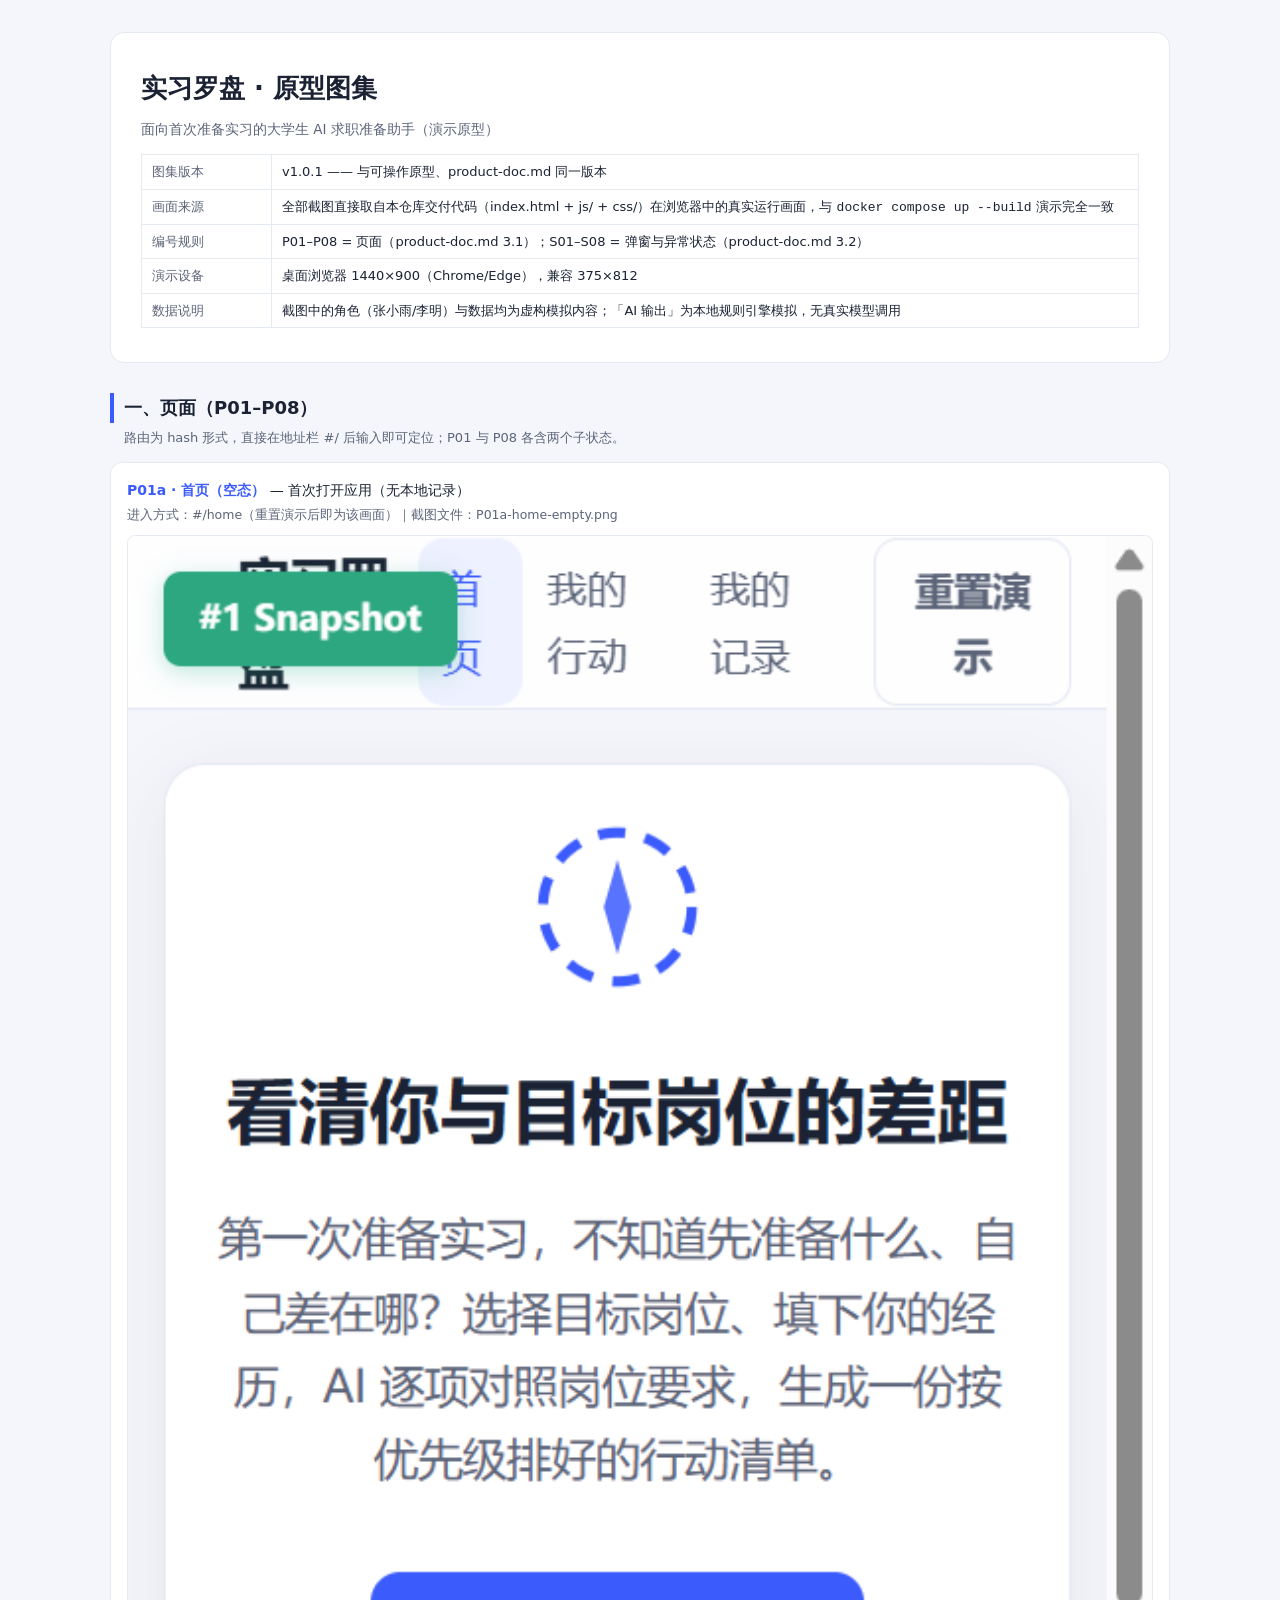
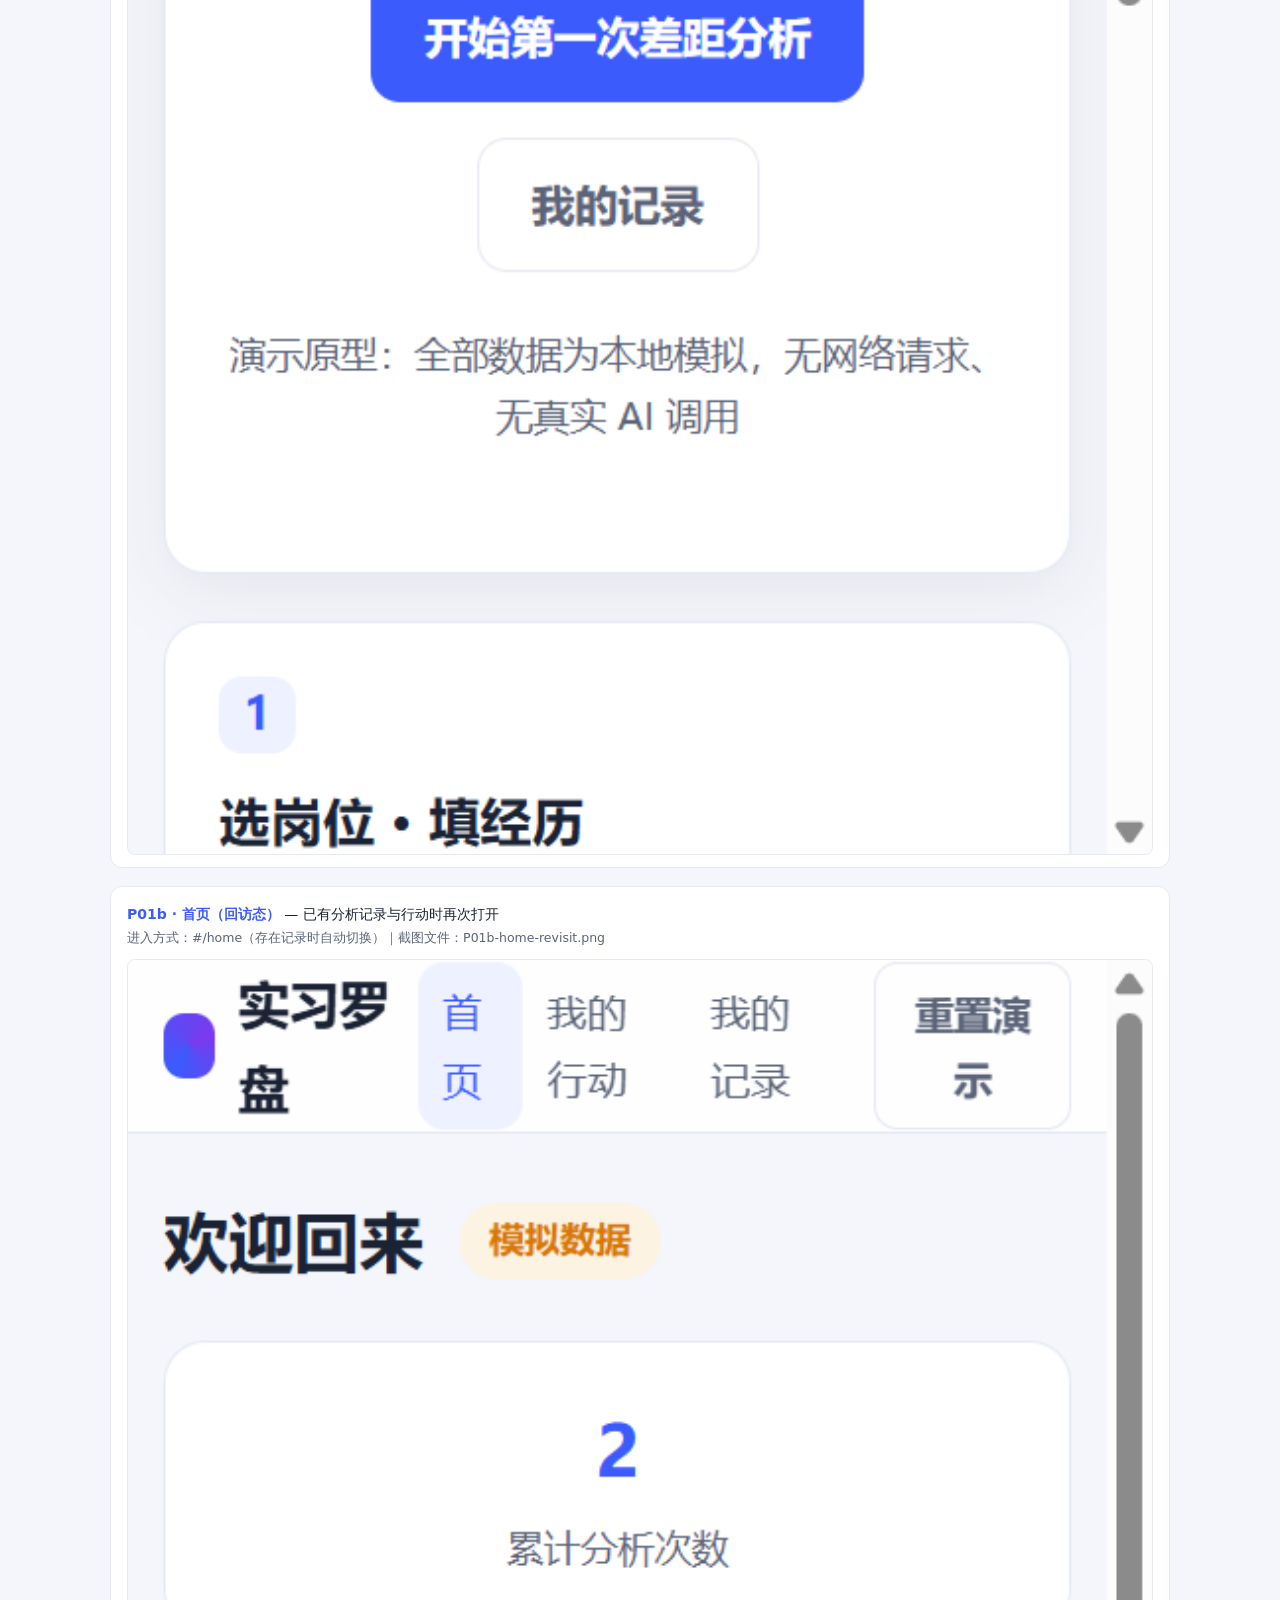
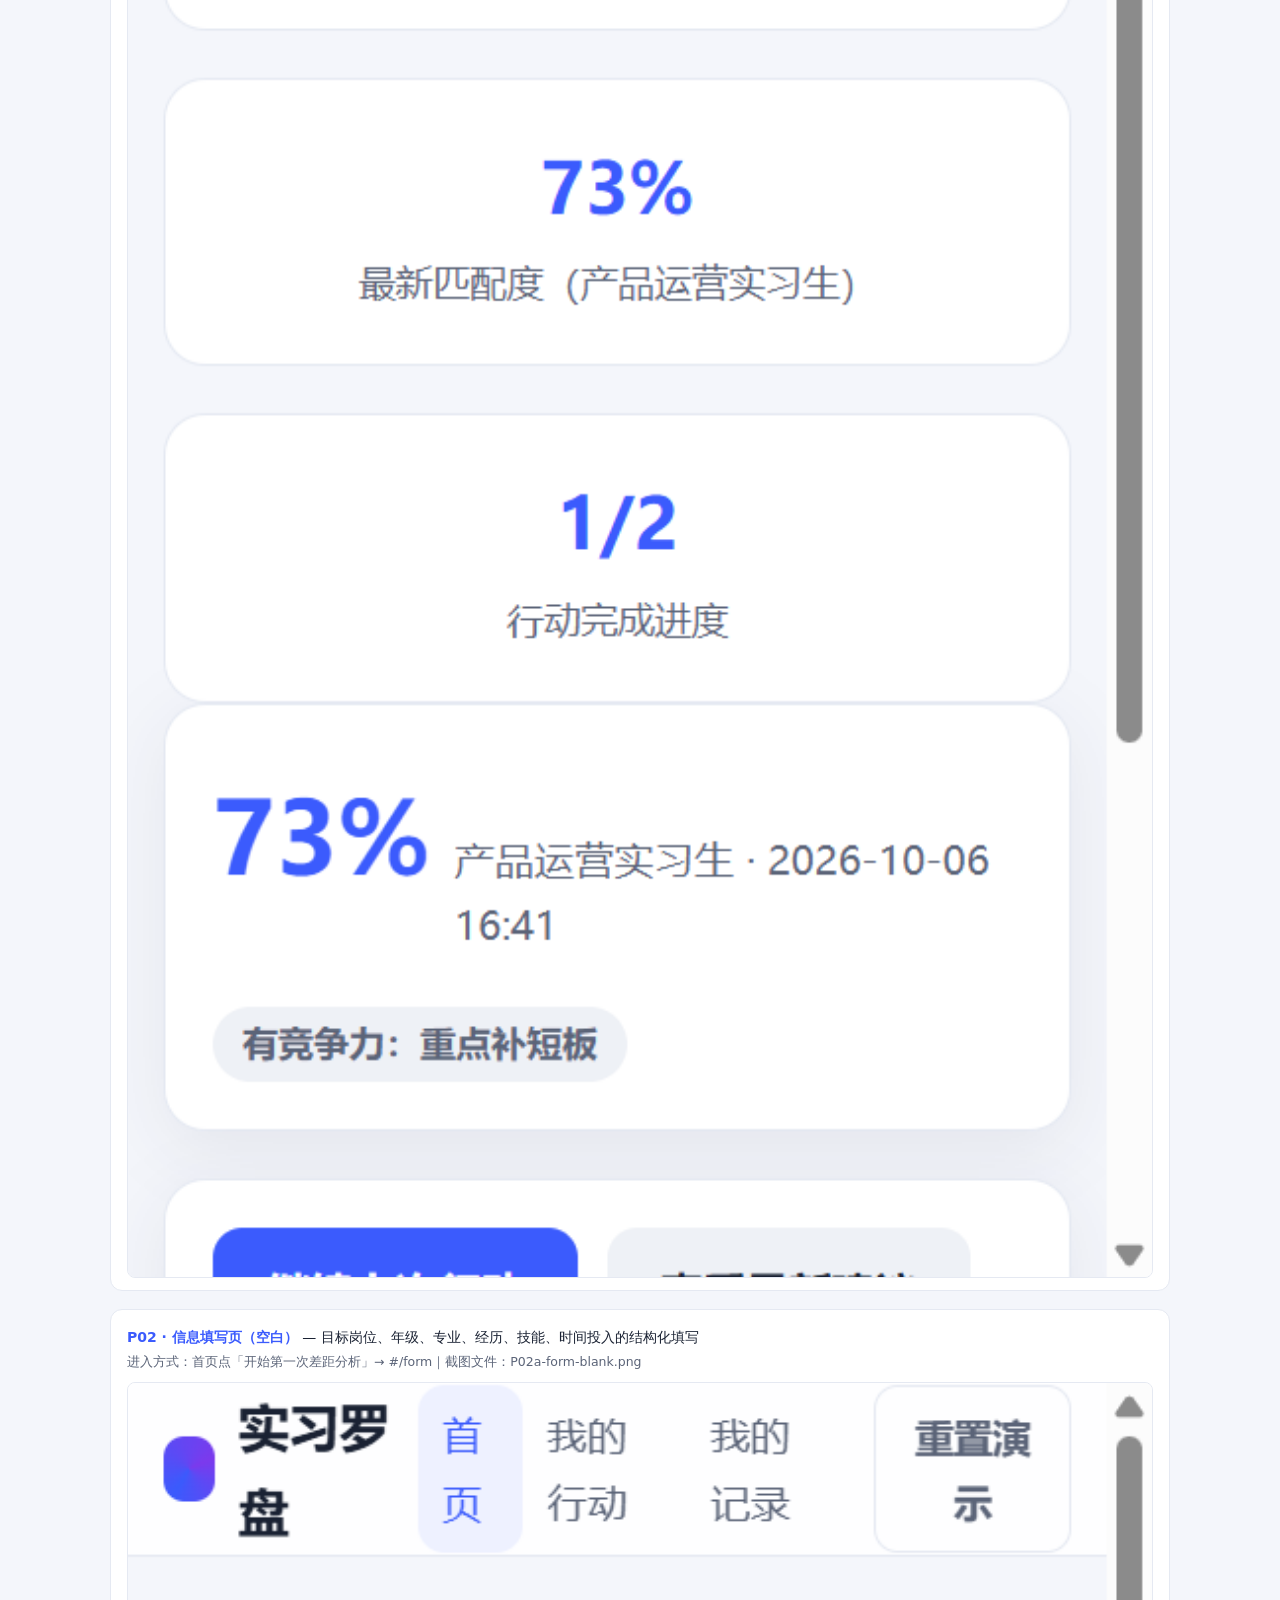
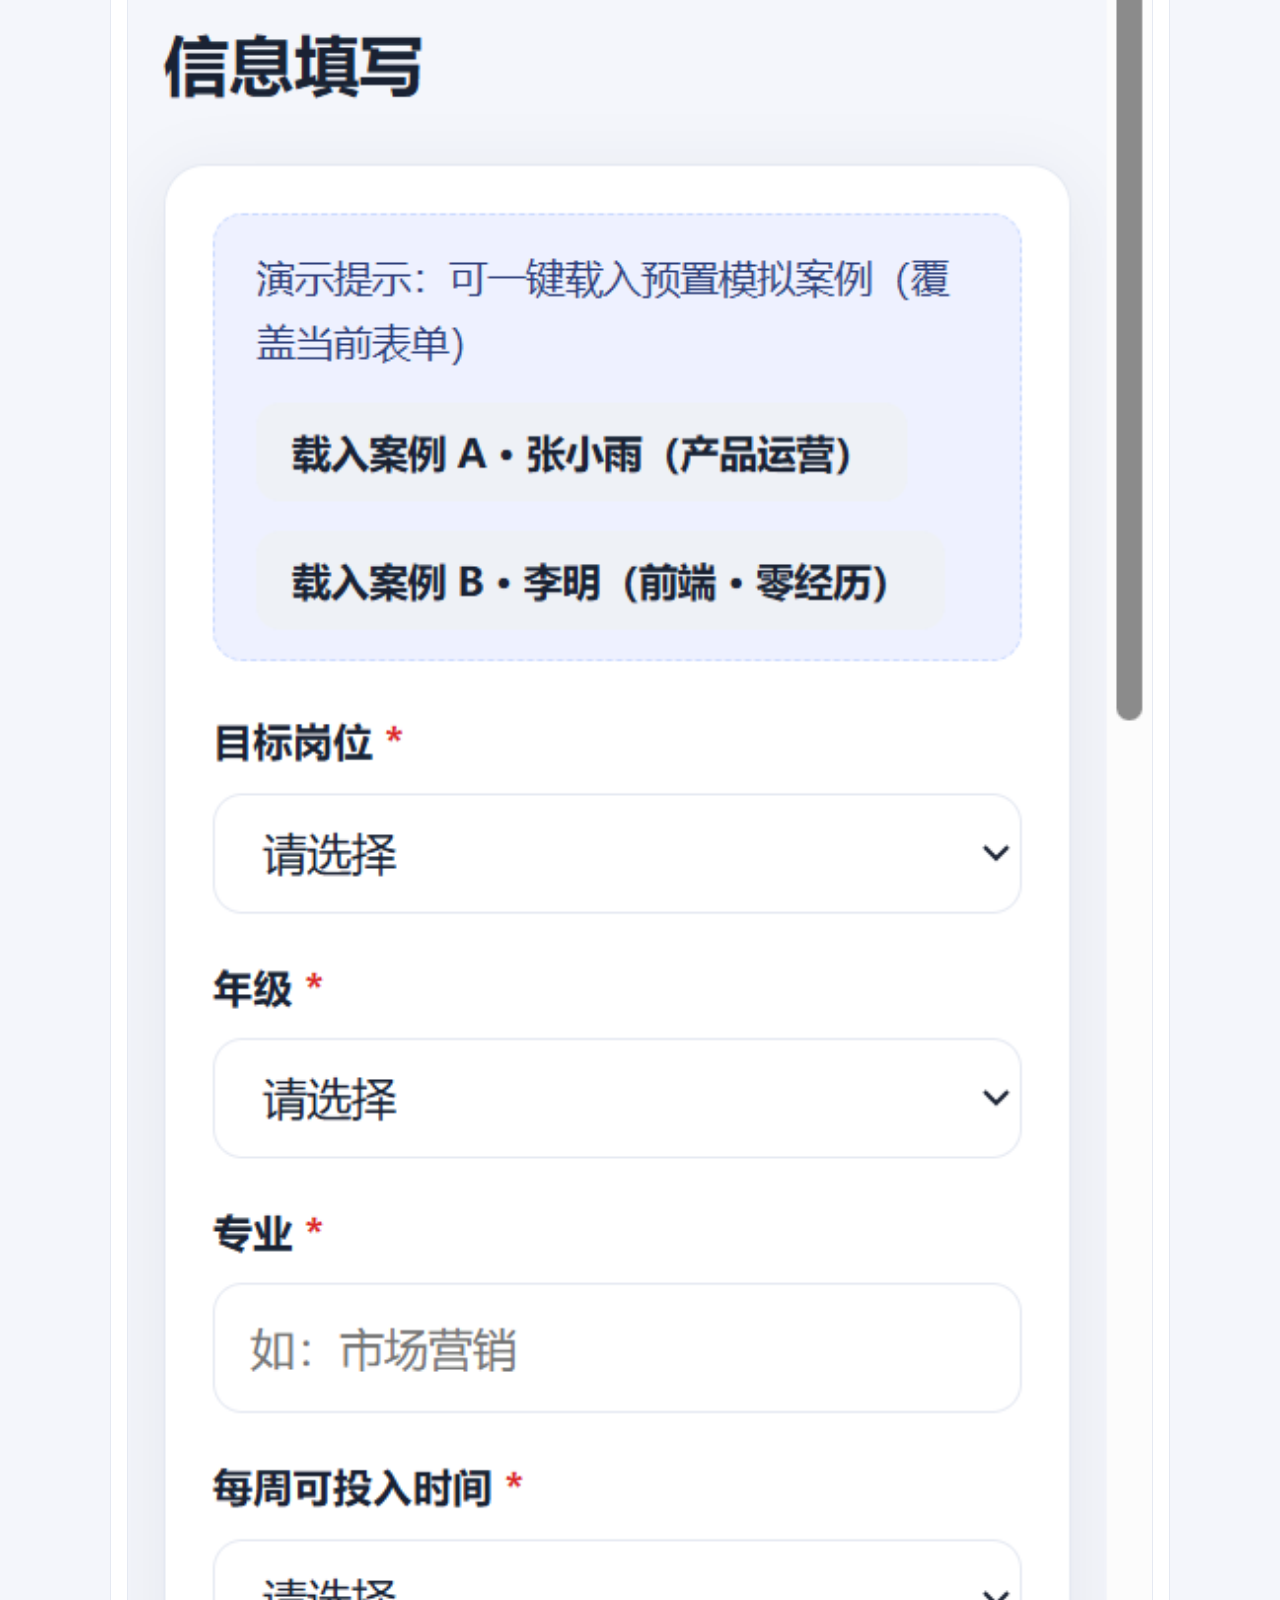
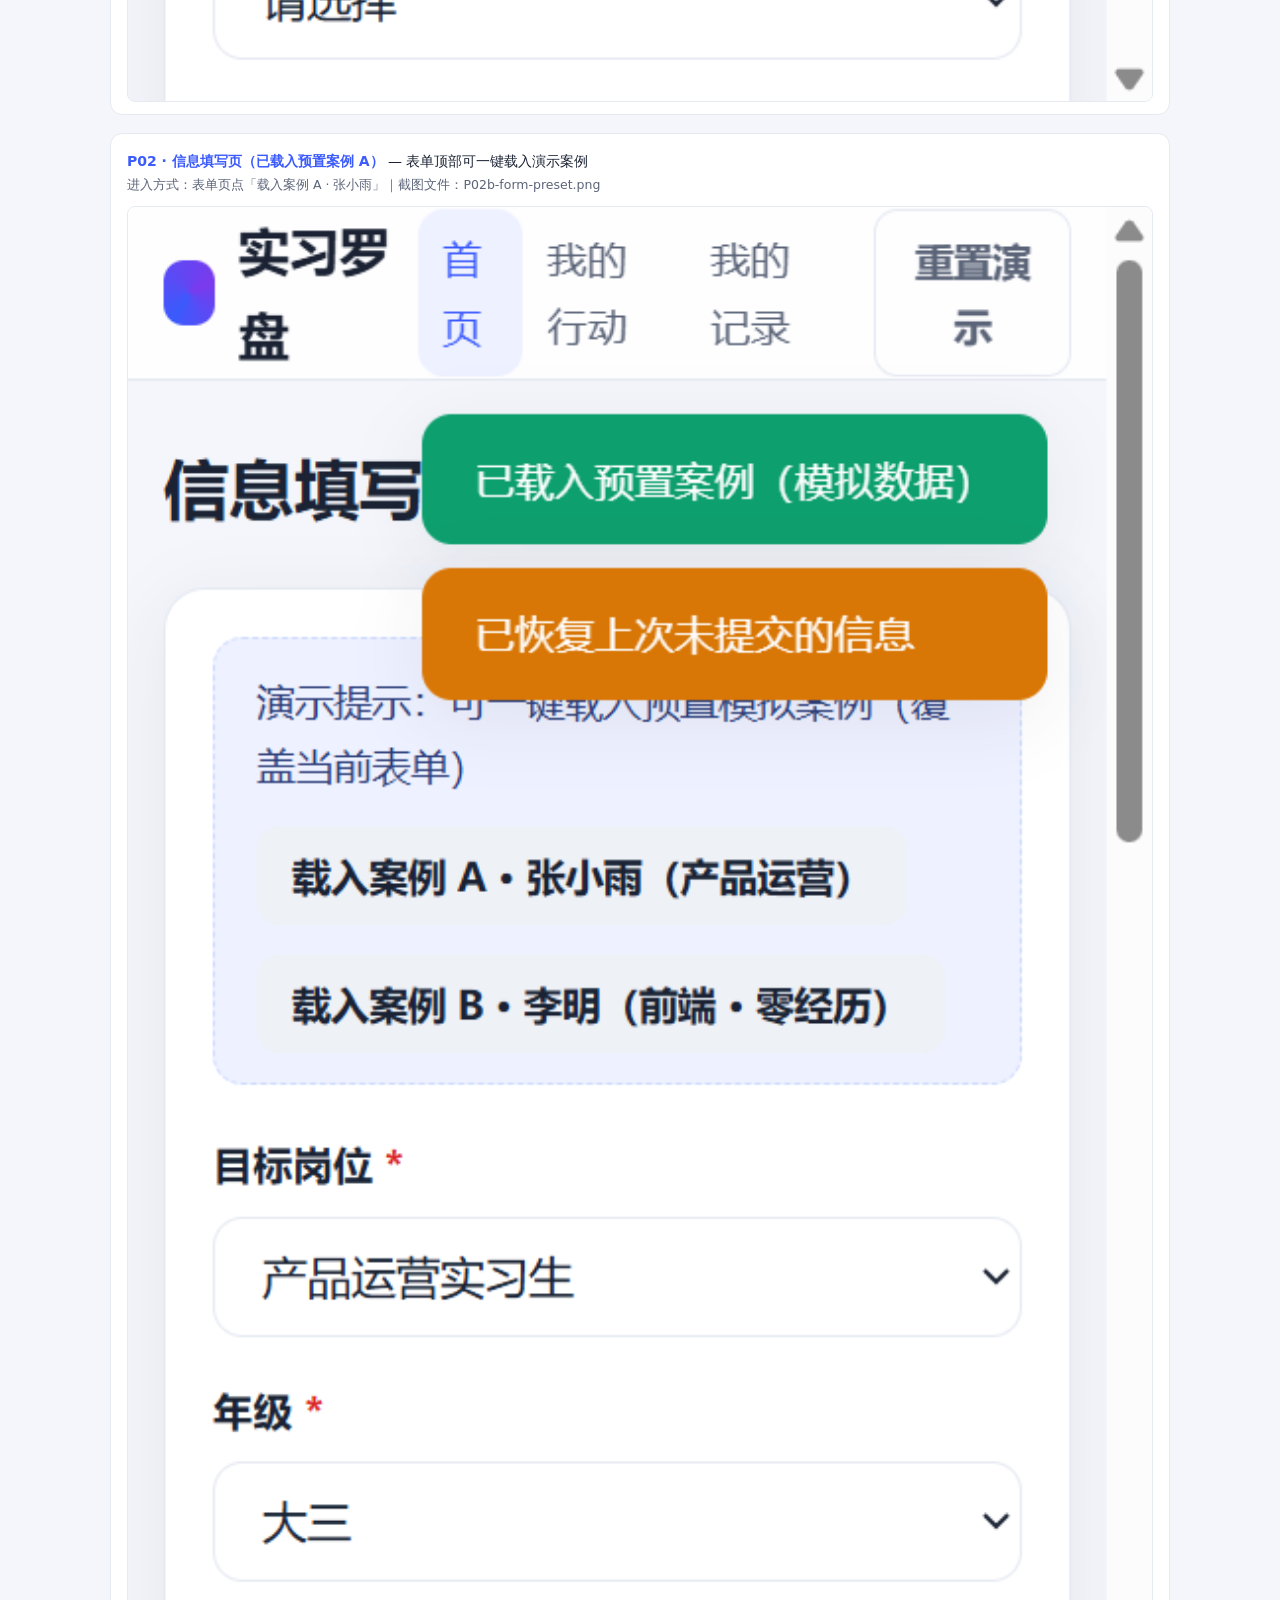
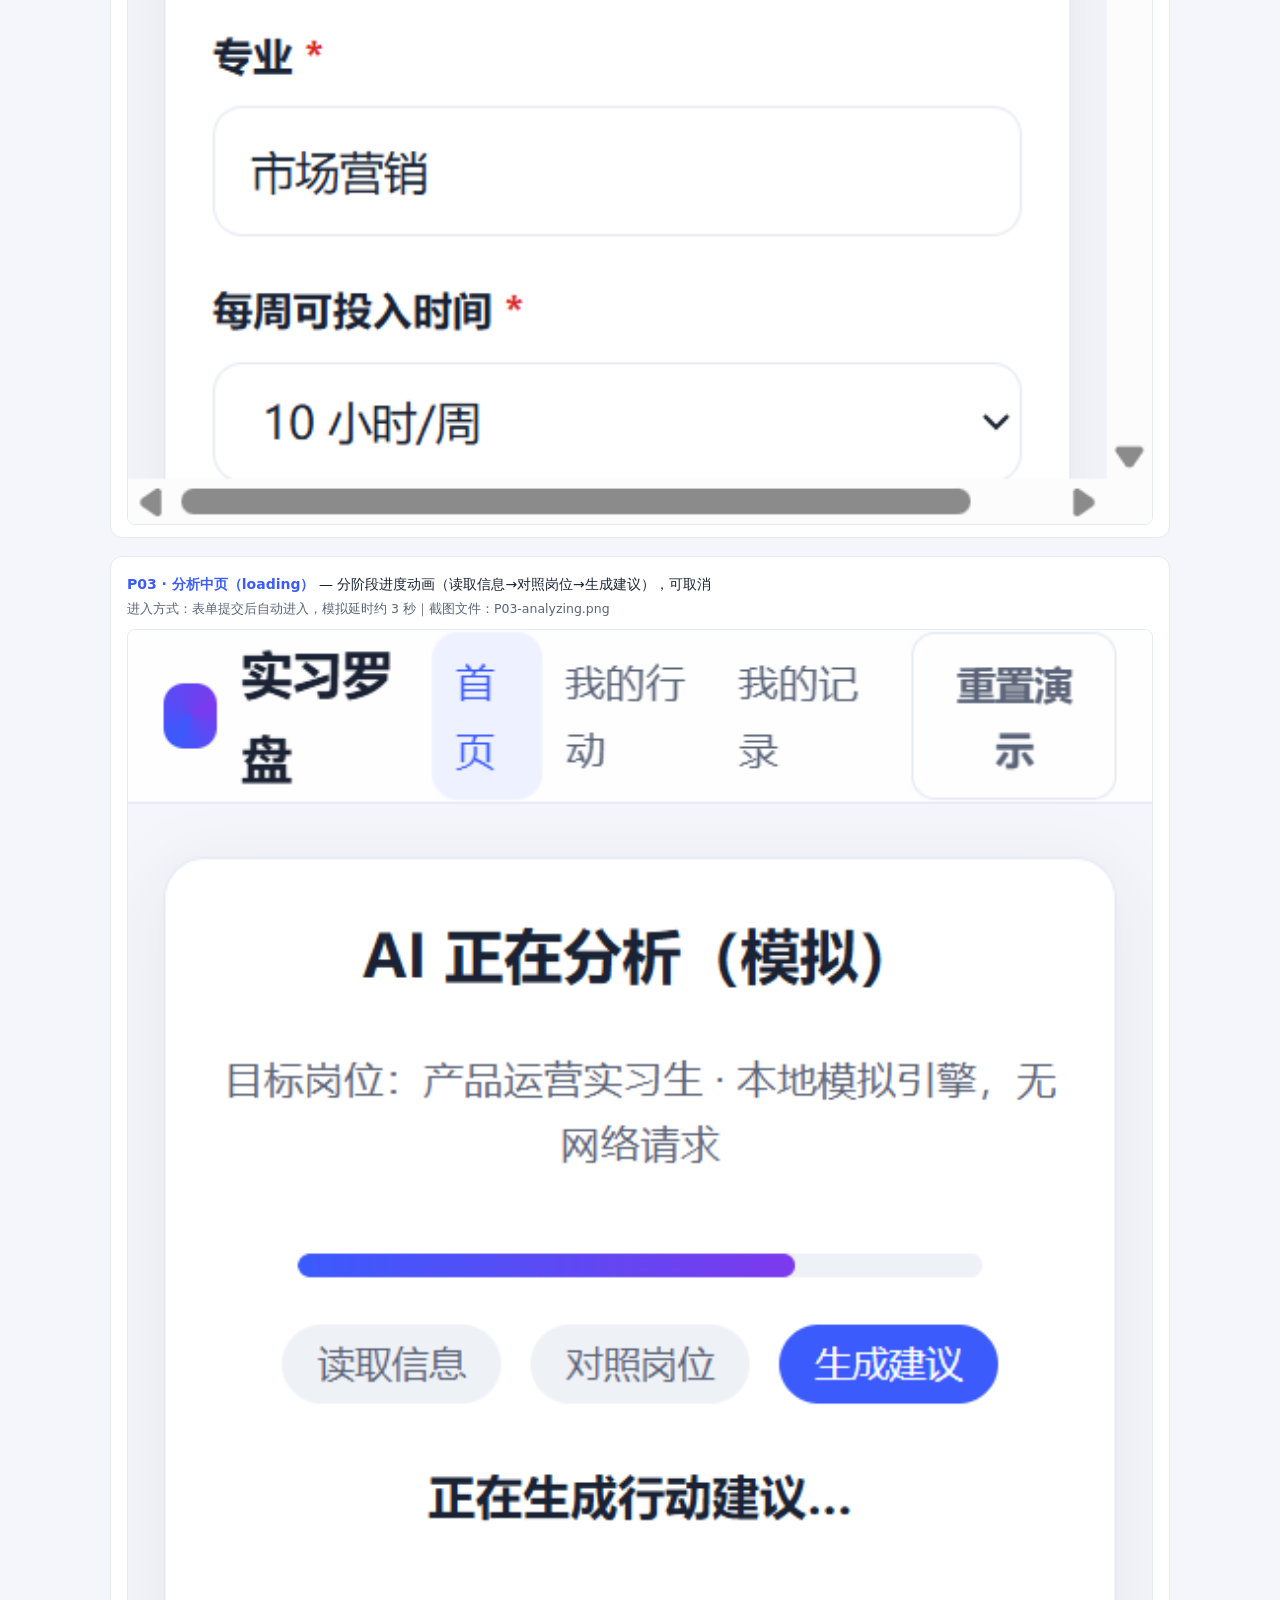
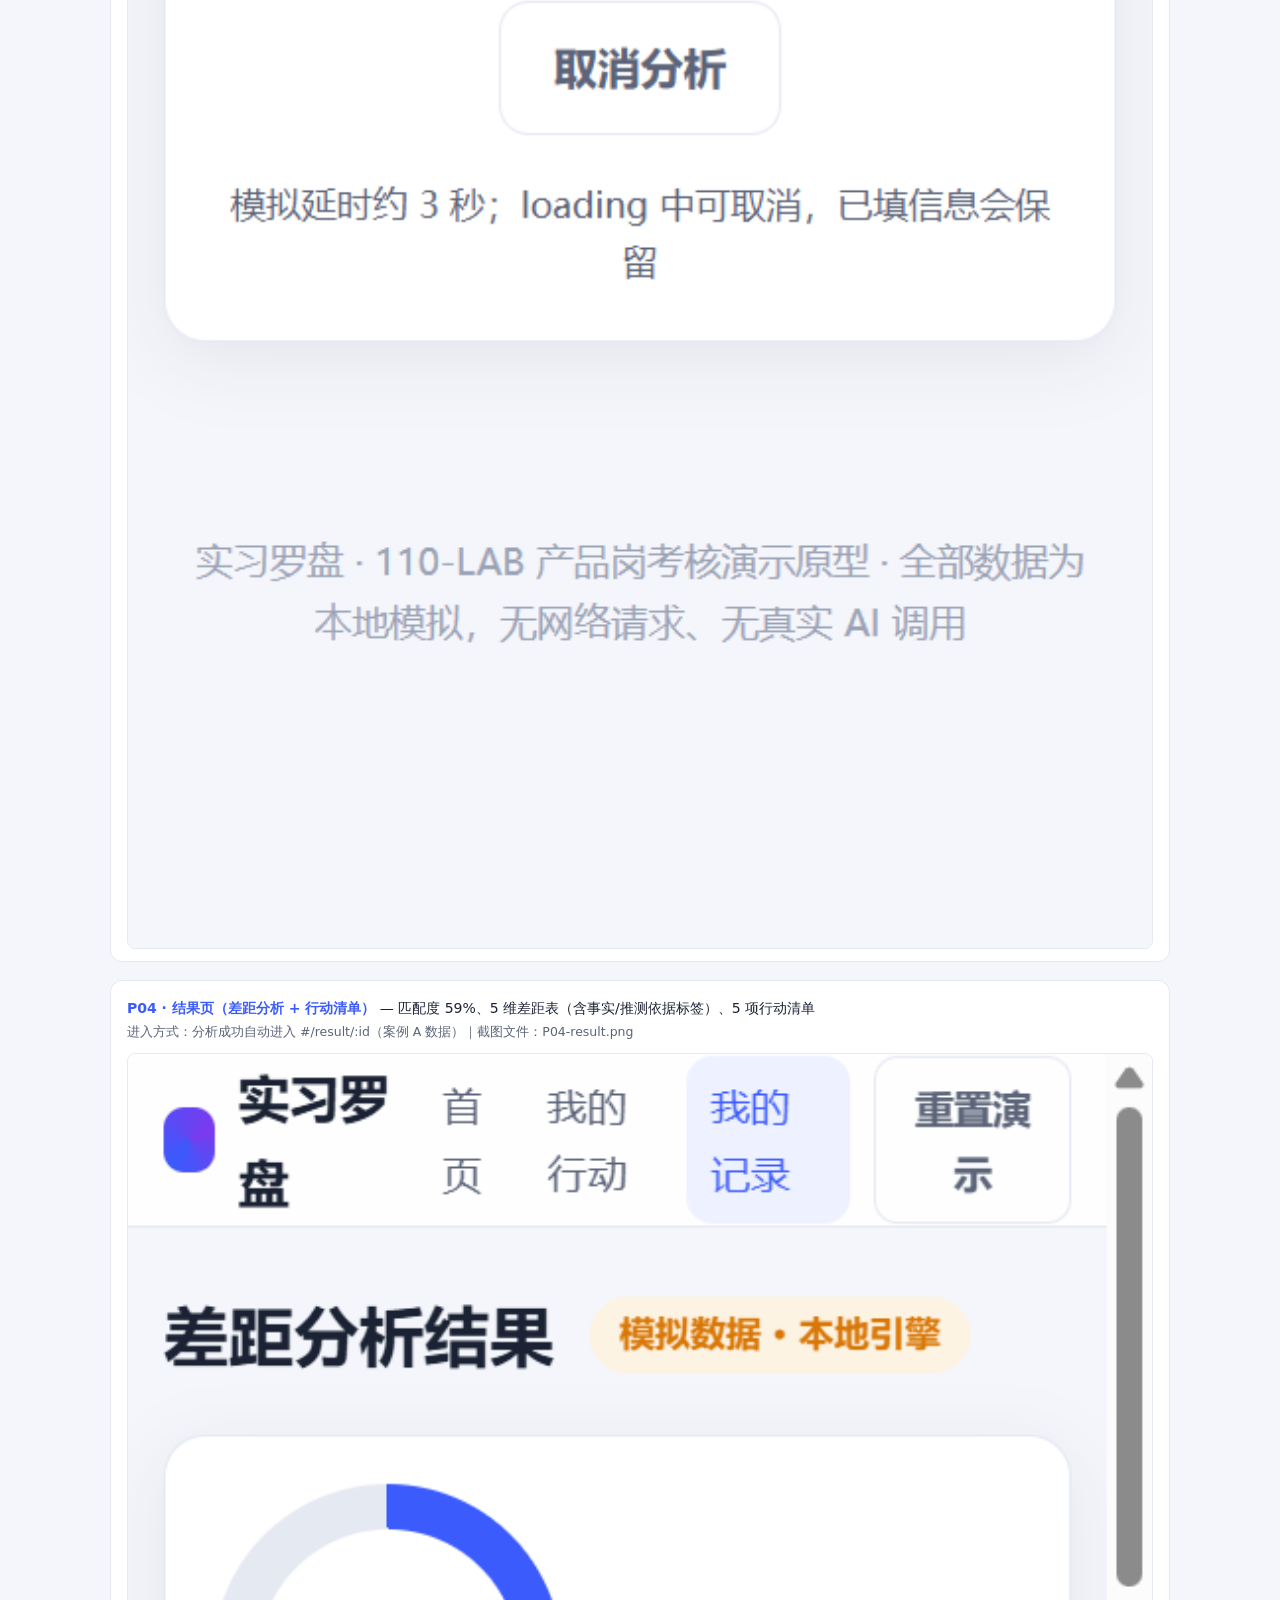
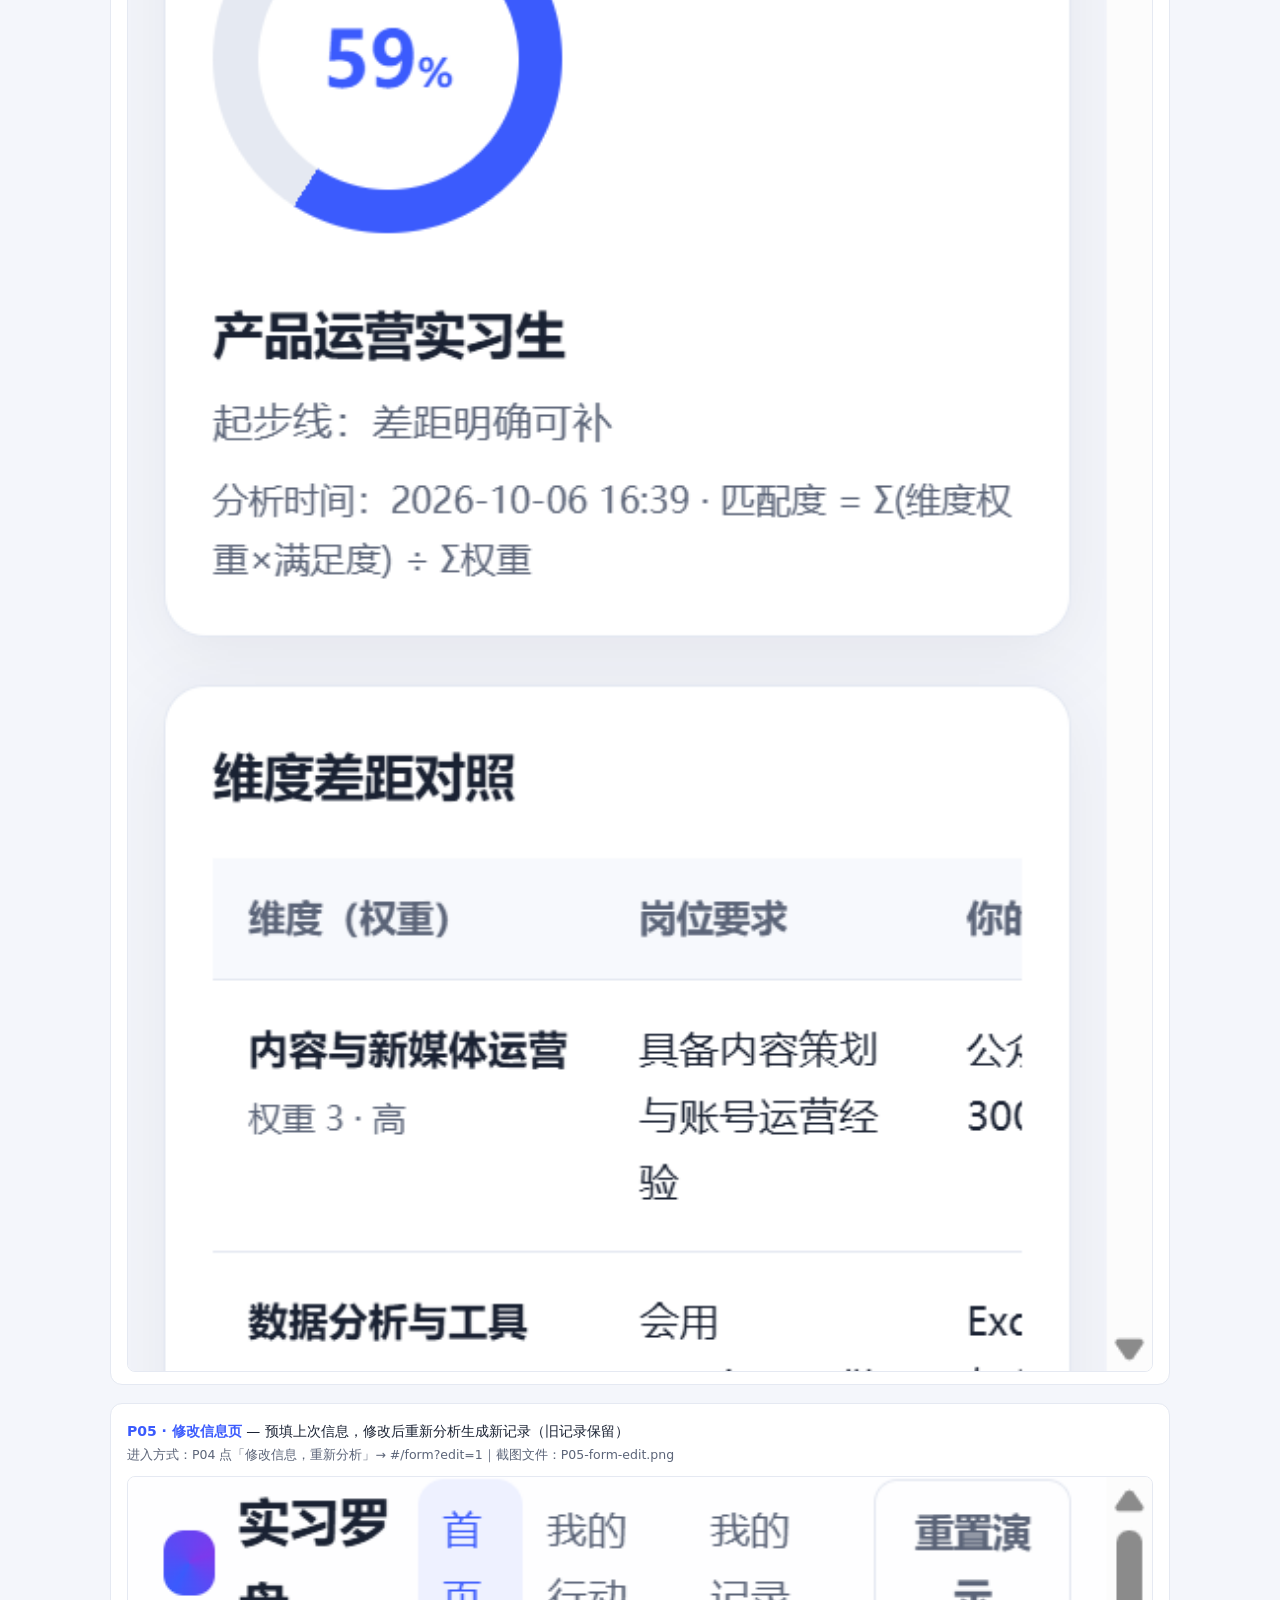
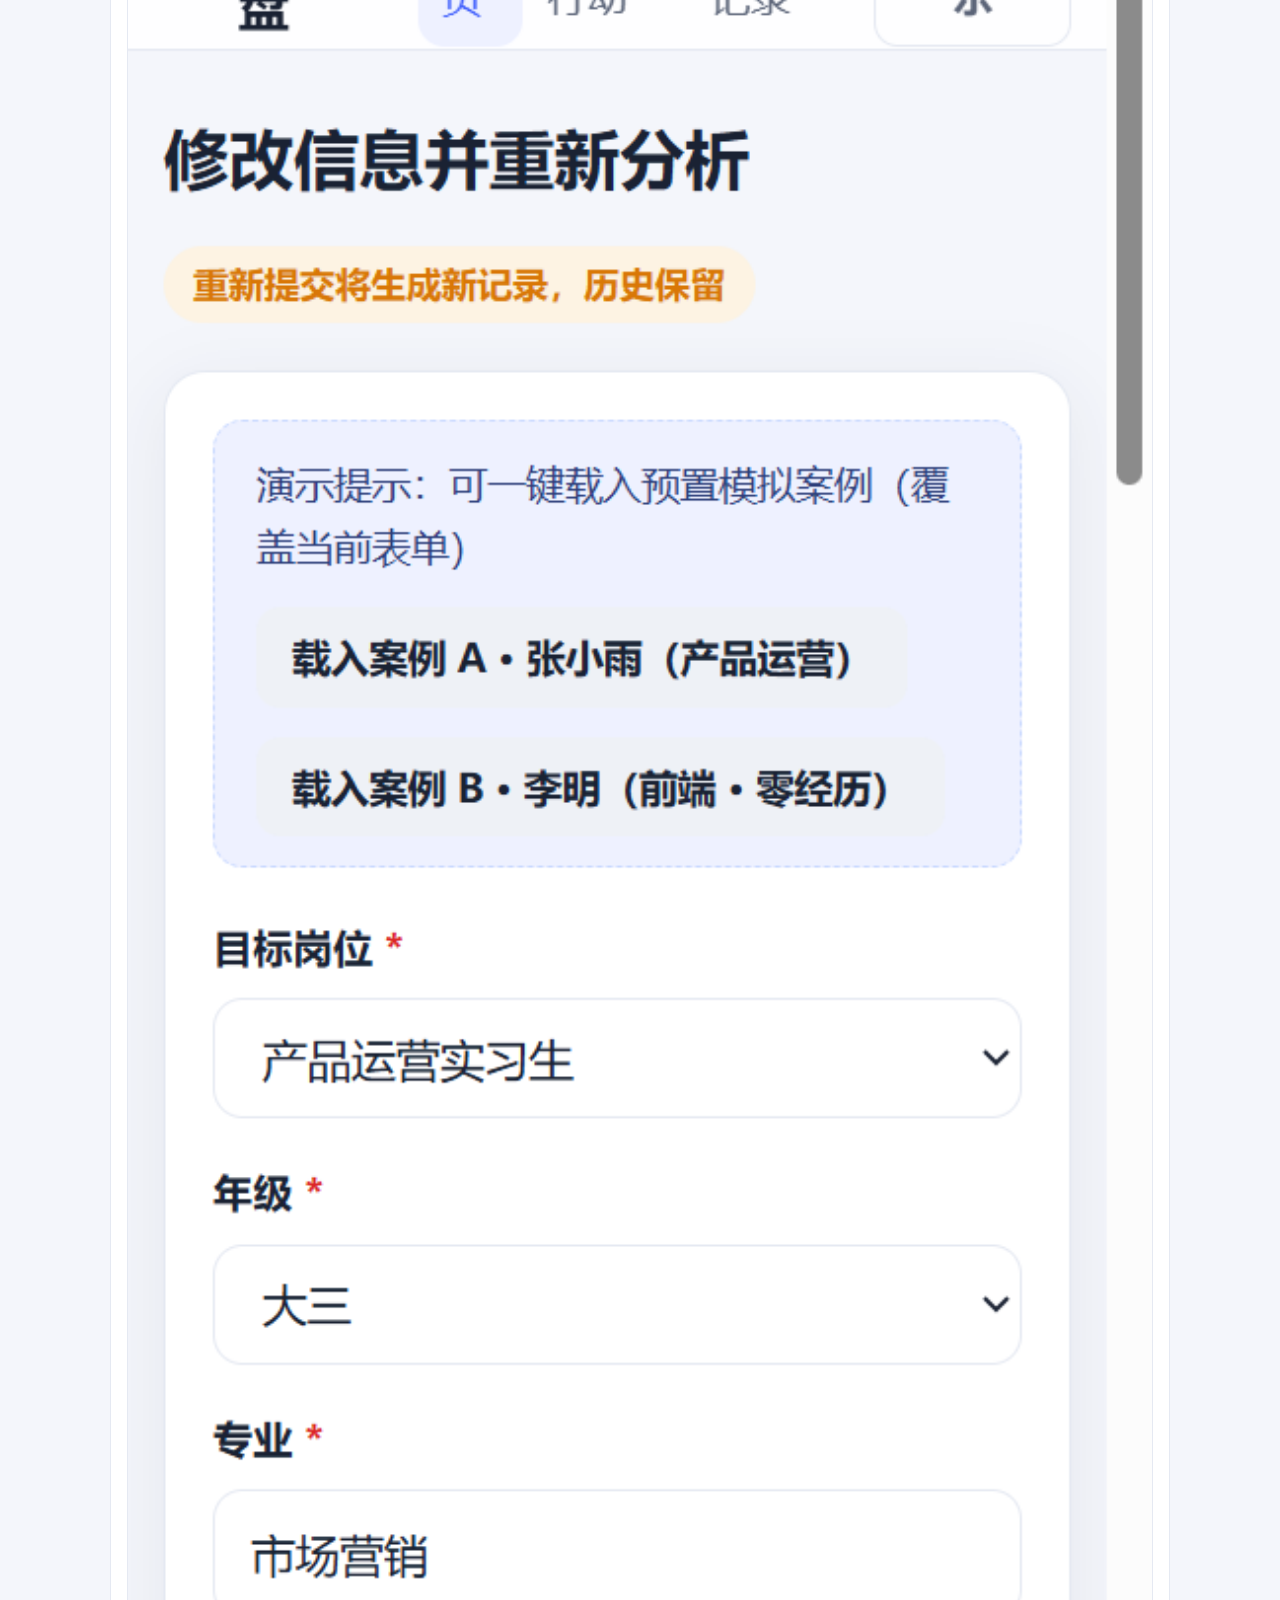
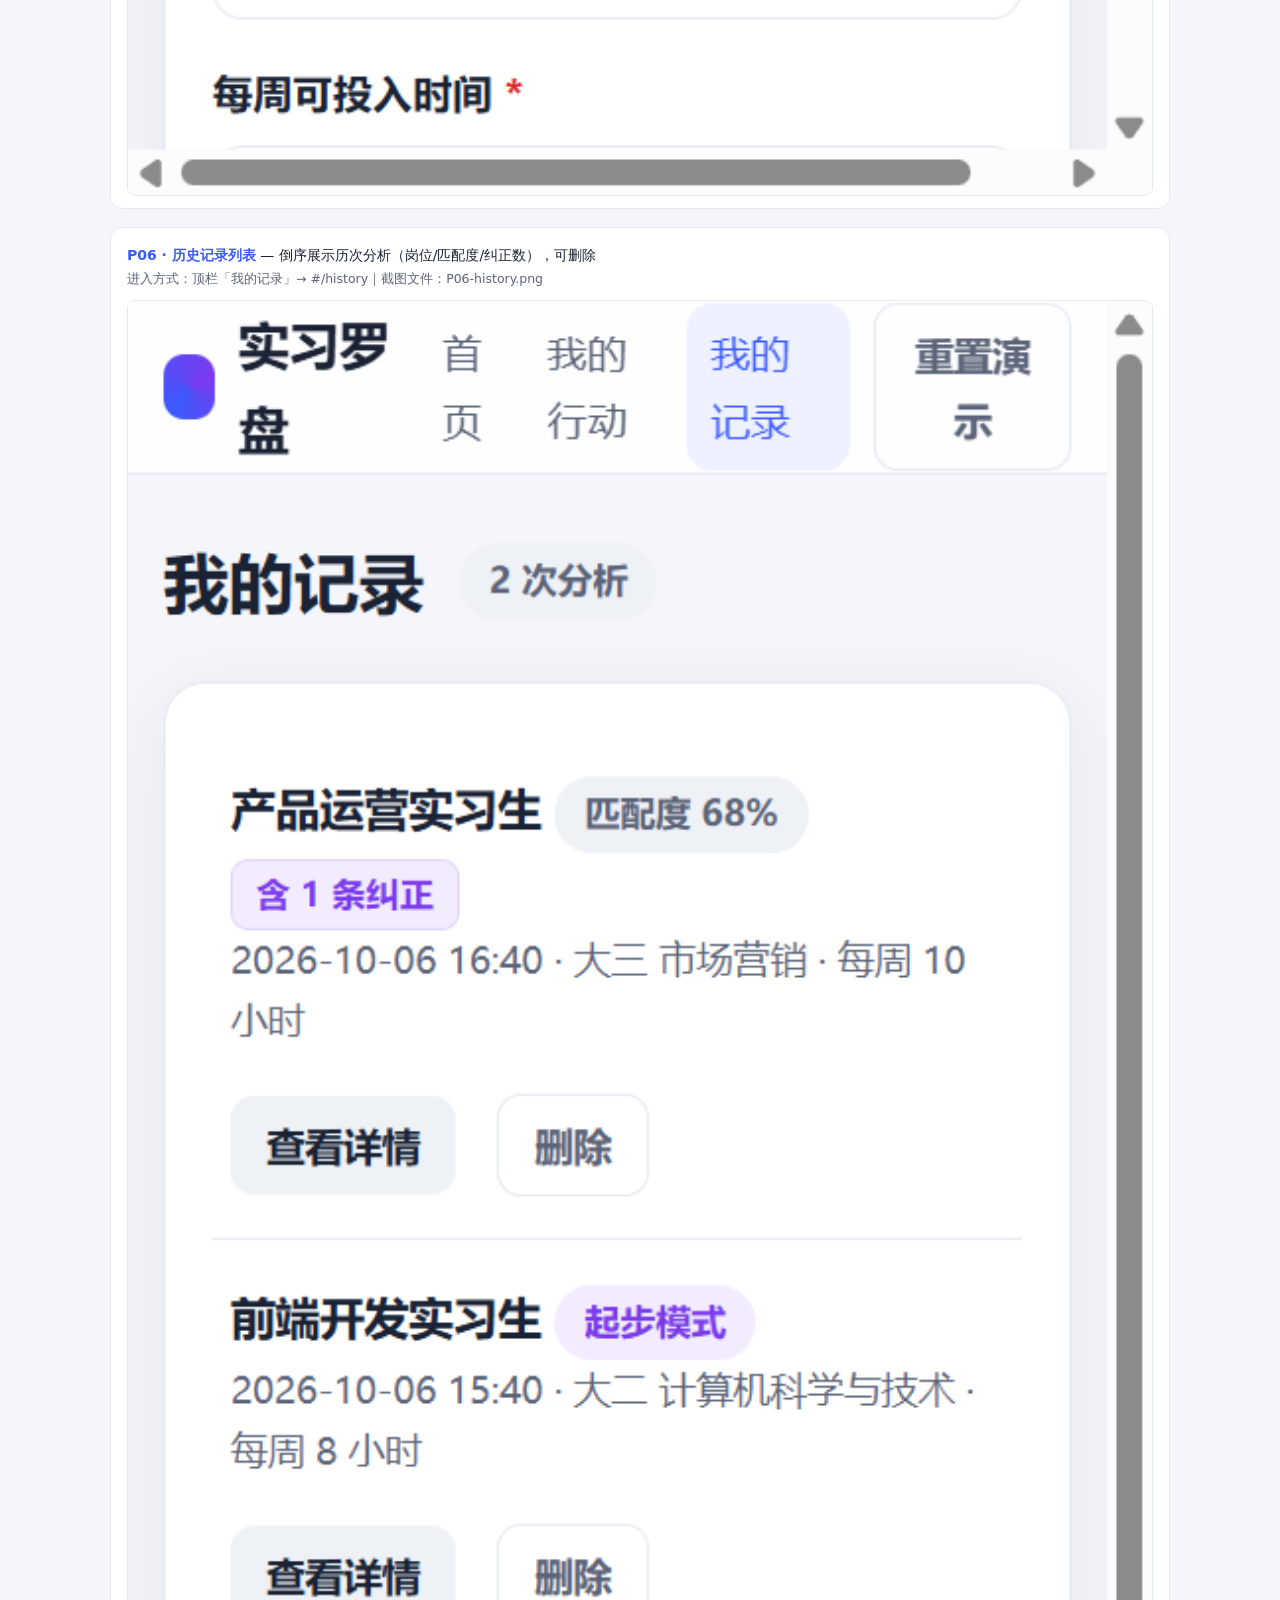
<file: screenshots/index.html>
<!doctype html>
<html lang="zh-CN">
<head>
<meta charset="utf-8">
<meta name="viewport" content="width=device-width, initial-scale=1">
<title>实习罗盘 · 原型图集 v1.0.1（P01–P08 / S01–S08）</title>
<style>
:root{--ink:#1a2233;--muted:#5b6478;--line:#e5e9f2;--brand:#3b5bfd;--brand-weak:#eef1ff}
*{box-sizing:border-box;margin:0;padding:0}
body{font:15px/1.65 "PingFang SC","Microsoft YaHei","Segoe UI",system-ui,sans-serif;color:var(--ink);background:#f4f6fb;padding:32px 20px 60px}
.wrap{max-width:1060px;margin:0 auto}
header.cover{background:#fff;border:1px solid var(--line);border-radius:14px;padding:34px 30px;margin-bottom:14px}
header.cover h1{font-size:26px;margin-bottom:8px}
header.cover .sub{color:var(--muted);font-size:13.5px}
header.cover table{border-collapse:collapse;margin-top:14px;font-size:13px;width:100%}
header.cover td{border:1px solid var(--line);padding:6px 10px}
header.cover td:first-child{color:var(--muted);white-space:nowrap;width:130px}
h2.sec{font-size:18px;margin:30px 0 4px;padding-left:10px;border-left:4px solid var(--brand)}
p.secnote{color:var(--muted);font-size:13px;margin:0 0 14px 14px}
figure{background:#fff;border:1px solid var(--line);border-radius:12px;padding:16px 16px 12px;margin:0 0 18px;break-inside:avoid}
figcaption{margin-bottom:10px;font-size:14px}
figcaption b{color:var(--brand)}
figcaption .how{color:var(--muted);font-size:12.5px;display:block;margin-top:2px}
figcaption img-tag{color:#999}
figure img{width:100%;display:block;border:1px solid var(--line);border-radius:8px;background:#fff}
footer{color:#9aa3b5;font-size:12px;text-align:center;margin-top:26px}
@page{size:A4 landscape;margin:10mm}
@media print{
  body{background:#fff;padding:0}
  .wrap{max-width:none}
  figure{page-break-inside:avoid}
  figure{page-break-after:always}
  figure:last-of-type{page-break-after:auto}
}
</style>
</head>
<body>
<div class="wrap">

<header class="cover">
  <h1>实习罗盘 · 原型图集</h1>
  <div class="sub">面向首次准备实习的大学生 AI 求职准备助手（演示原型）</div>
  <table>
    <tr><td>图集版本</td><td>v1.0.1 —— 与可操作原型、product-doc.md 同一版本</td></tr>
    <tr><td>画面来源</td><td>全部截图直接取自本仓库交付代码（index.html + js/ + css/）在浏览器中的真实运行画面，与 <code>docker compose up --build</code> 演示完全一致</td></tr>
    <tr><td>编号规则</td><td>P01–P08 = 页面（product-doc.md 3.1）；S01–S08 = 弹窗与异常状态（product-doc.md 3.2）</td></tr>
    <tr><td>演示设备</td><td>桌面浏览器 1440×900（Chrome/Edge），兼容 375×812</td></tr>
    <tr><td>数据说明</td><td>截图中的角色（张小雨/李明）与数据均为虚构模拟内容；「AI 输出」为本地规则引擎模拟，无真实模型调用</td></tr>
  </table>
</header>

<h2 class="sec">一、页面（P01–P08）</h2>
<p class="secnote">路由为 hash 形式，直接在地址栏 #/ 后输入即可定位；P01 与 P08 各含两个子状态。</p>

<figure>
  <figcaption><b>P01a · 首页（空态）</b> — 首次打开应用（无本地记录）
    <span class="how">进入方式：#/home（重置演示后即为该画面）｜截图文件：P01a-home-empty.png</span></figcaption>
  <img src="./P01a-home-empty.png" alt="P01a 首页空态">
</figure>

<figure>
  <figcaption><b>P01b · 首页（回访态）</b> — 已有分析记录与行动时再次打开
    <span class="how">进入方式：#/home（存在记录时自动切换）｜截图文件：P01b-home-revisit.png</span></figcaption>
  <img src="./P01b-home-revisit.png" alt="P01b 首页回访态">
</figure>

<figure>
  <figcaption><b>P02 · 信息填写页（空白）</b> — 目标岗位、年级、专业、经历、技能、时间投入的结构化填写
    <span class="how">进入方式：首页点「开始第一次差距分析」→ #/form｜截图文件：P02a-form-blank.png</span></figcaption>
  <img src="./P02a-form-blank.png" alt="P02 信息填写页空白">
</figure>

<figure>
  <figcaption><b>P02 · 信息填写页（已载入预置案例 A）</b> — 表单顶部可一键载入演示案例
    <span class="how">进入方式：表单页点「载入案例 A · 张小雨」｜截图文件：P02b-form-preset.png</span></figcaption>
  <img src="./P02b-form-preset.png" alt="P02 信息填写页预置案例">
</figure>

<figure>
  <figcaption><b>P03 · 分析中页（loading）</b> — 分阶段进度动画（读取信息→对照岗位→生成建议），可取消
    <span class="how">进入方式：表单提交后自动进入，模拟延时约 3 秒｜截图文件：P03-analyzing.png</span></figcaption>
  <img src="./P03-analyzing.png" alt="P03 分析中 loading">
</figure>

<figure>
  <figcaption><b>P04 · 结果页（差距分析 + 行动清单）</b> — 匹配度 59%、5 维差距表（含事实/推测依据标签）、5 项行动清单
    <span class="how">进入方式：分析成功自动进入 #/result/:id（案例 A 数据）｜截图文件：P04-result.png</span></figcaption>
  <img src="./P04-result.png" alt="P04 结果页">
</figure>

<figure>
  <figcaption><b>P05 · 修改信息页</b> — 预填上次信息，修改后重新分析生成新记录（旧记录保留）
    <span class="how">进入方式：P04 点「修改信息，重新分析」→ #/form?edit=1｜截图文件：P05-form-edit.png</span></figcaption>
  <img src="./P05-form-edit.png" alt="P05 修改信息页">
</figure>

<figure>
  <figcaption><b>P06 · 历史记录列表</b> — 倒序展示历次分析（岗位/匹配度/纠正数），可删除
    <span class="how">进入方式：顶栏「我的记录」→ #/history｜截图文件：P06-history.png</span></figcaption>
  <img src="./P06-history.png" alt="P06 历史记录列表">
</figure>

<figure>
  <figcaption><b>P07 · 历史详情页</b> — 该次分析完成时的快照（含纠正记录），不随后续修改变化
    <span class="how">进入方式：P06 点击某条记录 → #/history/:id｜截图文件：P07-history-detail.png</span></figcaption>
  <img src="./P07-history-detail.png" alt="P07 历史详情页">
</figure>

<figure>
  <figcaption><b>P08a · 行动进度页（空态）</b> — 尚未勾选任何行动
    <span class="how">进入方式：顶栏「我的行动」→ #/actions（无行动时）｜截图文件：P08a-actions-empty.png</span></figcaption>
  <img src="./P08a-actions-empty.png" alt="P08a 行动页空态">
</figure>

<figure>
  <figcaption><b>P08b · 行动进度页（有行动）</b> — 标记完成/放弃，完成后差距与建议重算
    <span class="how">进入方式：结果页点「加入我的行动」后查看｜截图文件：P08b-actions-list.png</span></figcaption>
  <img src="./P08b-actions-list.png" alt="P08b 行动页有行动">
</figure>

<h2 class="sec">二、弹窗与异常状态（S01–S08）</h2>
<p class="secnote">全部弹窗/异常状态均有对应画面，与 product-doc.md 3.2 清单一一对应。</p>

<figure>
  <figcaption><b>S01 · 必填信息不足提示</b> — 列出缺失必填项，行内红字标注，「去补充」自动定位
    <span class="how">触发：必填项留空提交｜截图文件：S01-missing-required.png</span></figcaption>
  <img src="./S01-missing-required.png" alt="S01 必填信息不足">
</figure>

<figure>
  <figcaption><b>S02 · 经历为空询问弹窗</b> — 二选一：补充经历 / 进入起步建议
    <span class="how">触发：经历区为空时提交｜截图文件：S02-no-experience.png</span></figcaption>
  <img src="./S02-no-experience.png" alt="S02 经历为空询问">
</figure>

<figure>
  <figcaption><b>S03 · AI 生成失败重试弹窗</b> — 模拟失败（本地引擎未返回结果），可重试或返回修改，输入不丢失
    <span class="how">触发：勾选「模拟下一次分析失败」后提交｜截图文件：S03-fail-modal.png</span></figcaption>
  <img src="./S03-fail-modal.png" alt="S03 AI 生成失败弹窗">
</figure>

<figure>
  <figcaption><b>S04 · 纠正 AI 推测弹窗</b> — 显示被纠正结论，选择原因 + 填写修正说明
    <span class="how">触发：结果页 [推测] 条目点「这不准」｜截图文件：S04-correct-modal.png</span></figcaption>
  <img src="./S04-correct-modal.png" alt="S04 纠正 AI 推测弹窗">
</figure>

<figure>
  <figcaption><b>S05 · 建议已更新横幅 + 纠正后结果</b> — 纠正提交后匹配度 59%→68%，右上角横幅提示 1 条修正
    <span class="how">触发：S04 提交纠正后自动出现（横幅约 3.4 秒）｜截图文件：S05-updated-toast.png</span></figcaption>
  <img src="./S05-updated-toast.png" alt="S05 更新横幅与纠正后结果">
</figure>

<figure>
  <figcaption><b>S06 · 删除历史记录确认弹窗</b>
    <span class="how">触发：我的记录点「删除」｜截图文件：S06-delete-confirm.png</span></figcaption>
  <img src="./S06-delete-confirm.png" alt="S06 删除确认">
</figure>

<figure>
  <figcaption><b>S07 · 清空演示数据确认弹窗</b> — 确认后恢复首次打开空态
    <span class="how">触发：顶栏「重置演示」或 URL 加 ?reset=1｜截图文件：S07-reset-confirm.png</span></figcaption>
  <img src="./S07-reset-confirm.png" alt="S07 重置确认">
</figure>

<figure>
  <figcaption><b>S08 · 起步模式结果页（信息不足降级态）</b> — 无匹配度、起步标签、4 项起步行动包、时间偏紧提示
    <span class="how">触发：S02 选「确实还没有，看起步建议」后分析完成｜截图文件：S08-starter-result.png</span></figcaption>
  <img src="./S08-starter-result.png" alt="S08 起步模式结果页">
</figure>

<footer>实习罗盘 · 110-LAB 产品岗考核交付 · 原型图集 v1.0.1 · 截图取自交付代码运行画面，与可操作原型同版本</footer>
</div>
</body>
</html>
</file>
